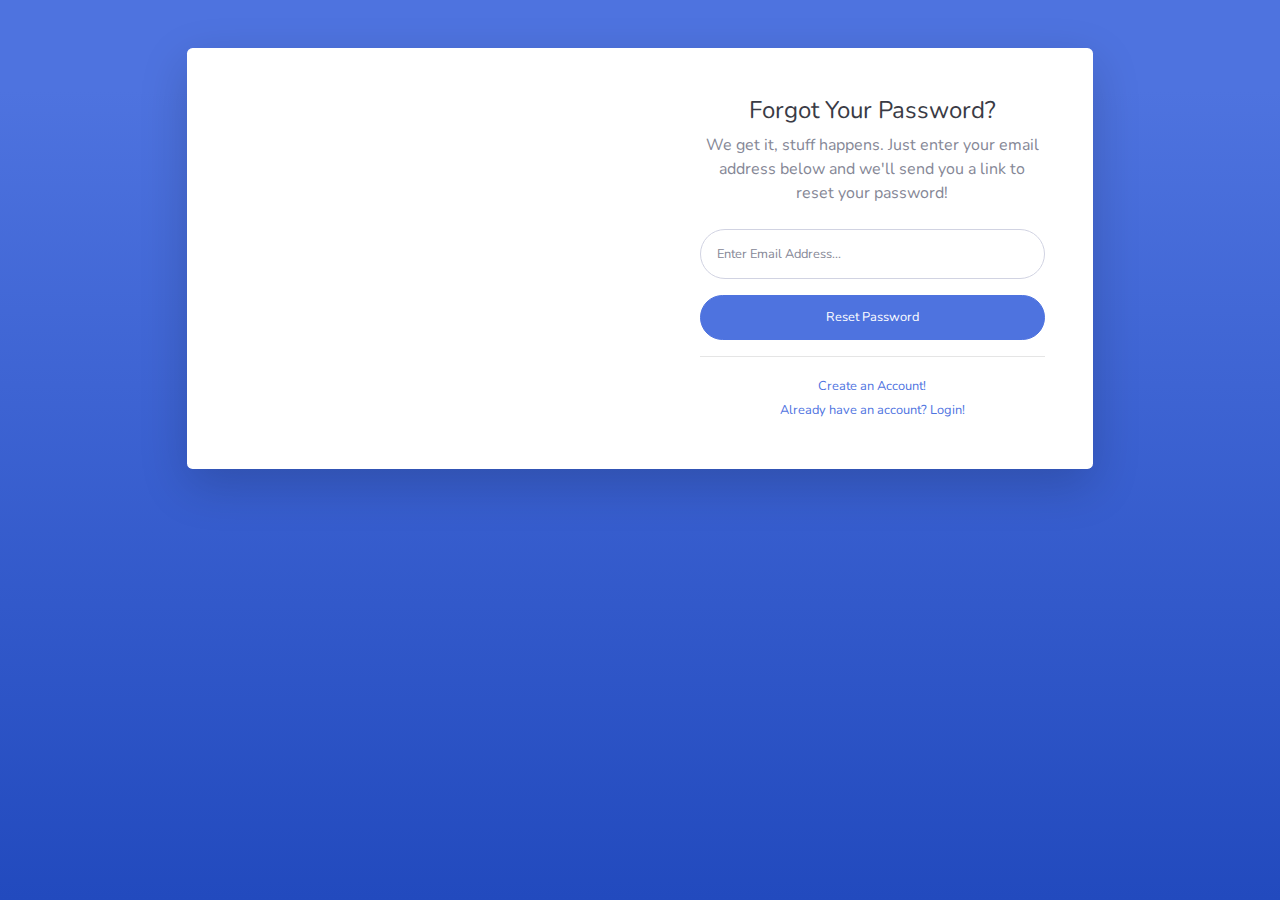
<file: forgot-password.html>
<!DOCTYPE html>
<html lang="en">

<head>

    <meta charset="utf-8">
    <meta http-equiv="X-UA-Compatible" content="IE=edge">
    <meta name="viewport" content="width=device-width, initial-scale=1, shrink-to-fit=no">
    <meta name="description" content="">
    <meta name="author" content="">

    <title>SB Admin 2 - Forgot Password</title>

    <!-- Custom fonts for this template-->
    <link href="vendor/fontawesome-free/css/all.min.css" rel="stylesheet" type="text/css">
    <link
        href="https://fonts.googleapis.com/css?family=Nunito:200,200i,300,300i,400,400i,600,600i,700,700i,800,800i,900,900i"
        rel="stylesheet">

    <!-- Custom styles for this template-->
    <link href="css/sb-admin-22.css" rel="stylesheet">

</head>

<body class="bg-gradient-primary">

    <div class="container">

        <!-- Outer Row -->
        <div class="row justify-content-center">

            <div class="col-xl-10 col-lg-12 col-md-9">

                <div class="card o-hidden border-0 shadow-lg my-5">
                    <div class="card-body p-0">
                        <!-- Nested Row within Card Body -->
                        <div class="row">
                            <div class="col-lg-6 d-none d-lg-block bg-password-image"></div>
                            <div class="col-lg-6">
                                <div class="p-5">
                                    <div class="text-center">
                                        <h1 class="h4 text-gray-900 mb-2">Forgot Your Password?</h1>
                                        <p class="mb-4">We get it, stuff happens. Just enter your email address below
                                            and we'll send you a link to reset your password!</p>
                                    </div>
                                    <form class="user">
                                        <div class="form-group">
                                            <input type="email" class="form-control form-control-user"
                                                id="exampleInputEmail" aria-describedby="emailHelp"
                                                placeholder="Enter Email Address...">
                                        </div>
                                        <a href="login.html" class="btn btn-primary btn-user btn-block">
                                            Reset Password
                                        </a>
                                    </form>
                                    <hr>
                                    <div class="text-center">
                                        <a class="small" href="register.html">Create an Account!</a>
                                    </div>
                                    <div class="text-center">
                                        <a class="small" href="login.html">Already have an account? Login!</a>
                                    </div>
                                </div>
                            </div>
                        </div>
                    </div>
                </div>

            </div>

        </div>

    </div>

    <!-- Bootstrap core JavaScript-->
    <script src="vendor/jquery/jquery.min.js"></script>
    <script src="vendor/bootstrap/js/bootstrap.bundle.min.js"></script>

    <!-- Core plugin JavaScript-->
    <script src="vendor/jquery-easing/jquery.easing.min.js"></script>

    <!-- Custom scripts for all pages-->
    <script src="js/sb-admin-2.min.js"></script>

</body>

</html>
</file>
